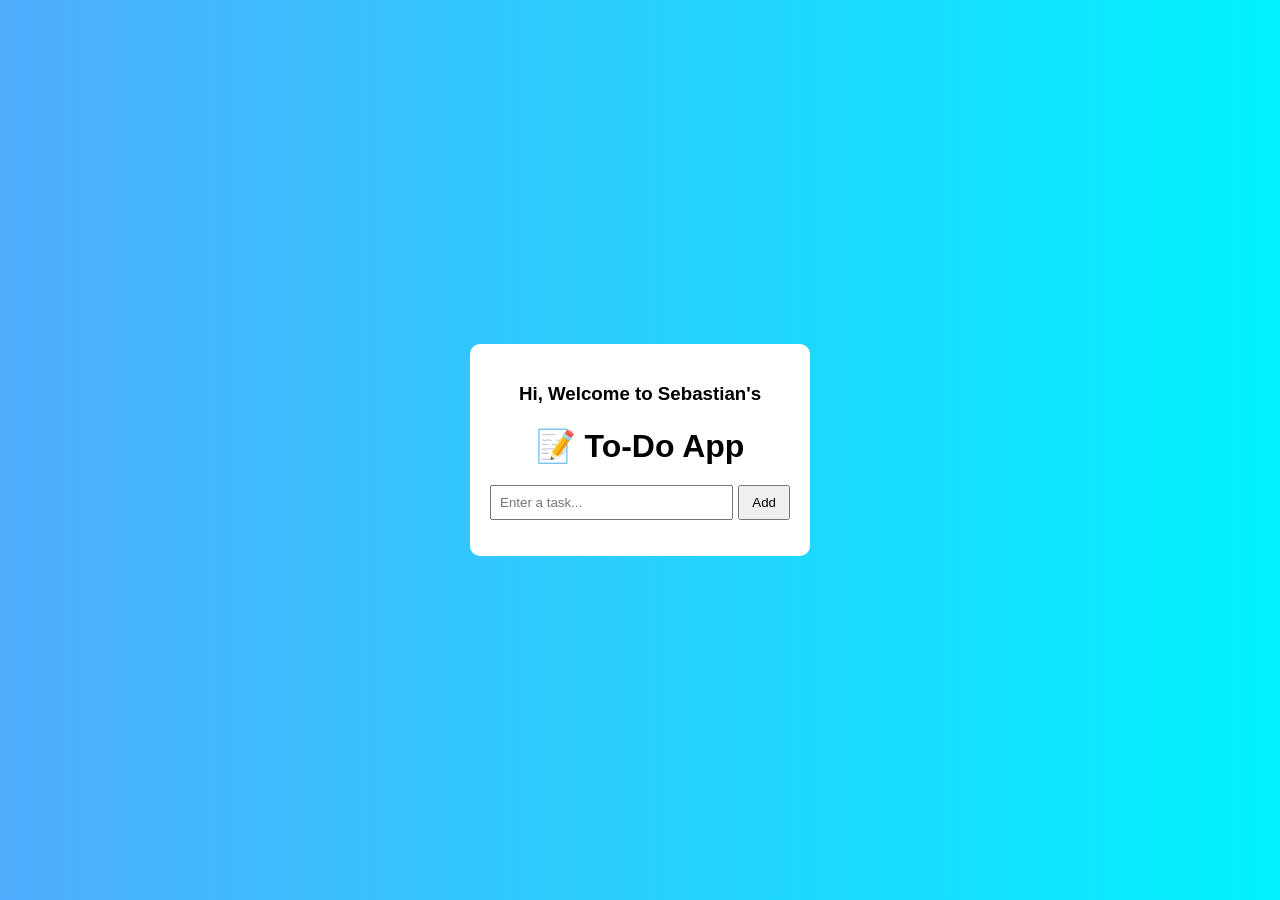
<file: todolist/index.html>
<!DOCTYPE html>
<html lang="en">
<head>
  <meta charset="UTF-8">
  <title>Sebastian's To-Do App</title>
  <link rel="stylesheet" href="style.css">
</head>
<body>

  <div class="container">
    <h3>Hi, Welcome to Sebastian's</h3>
    <h1>📝 To-Do App</h1>
    <div class="input-section">
      <input type="text" id="taskInput" placeholder="Enter a task...">
      <button onclick="addTask()">Add</button>
    </div>

    <ul id="taskList"></ul>
  </div>

  <script src="script.js"></script>
</body>
</html>
</file>
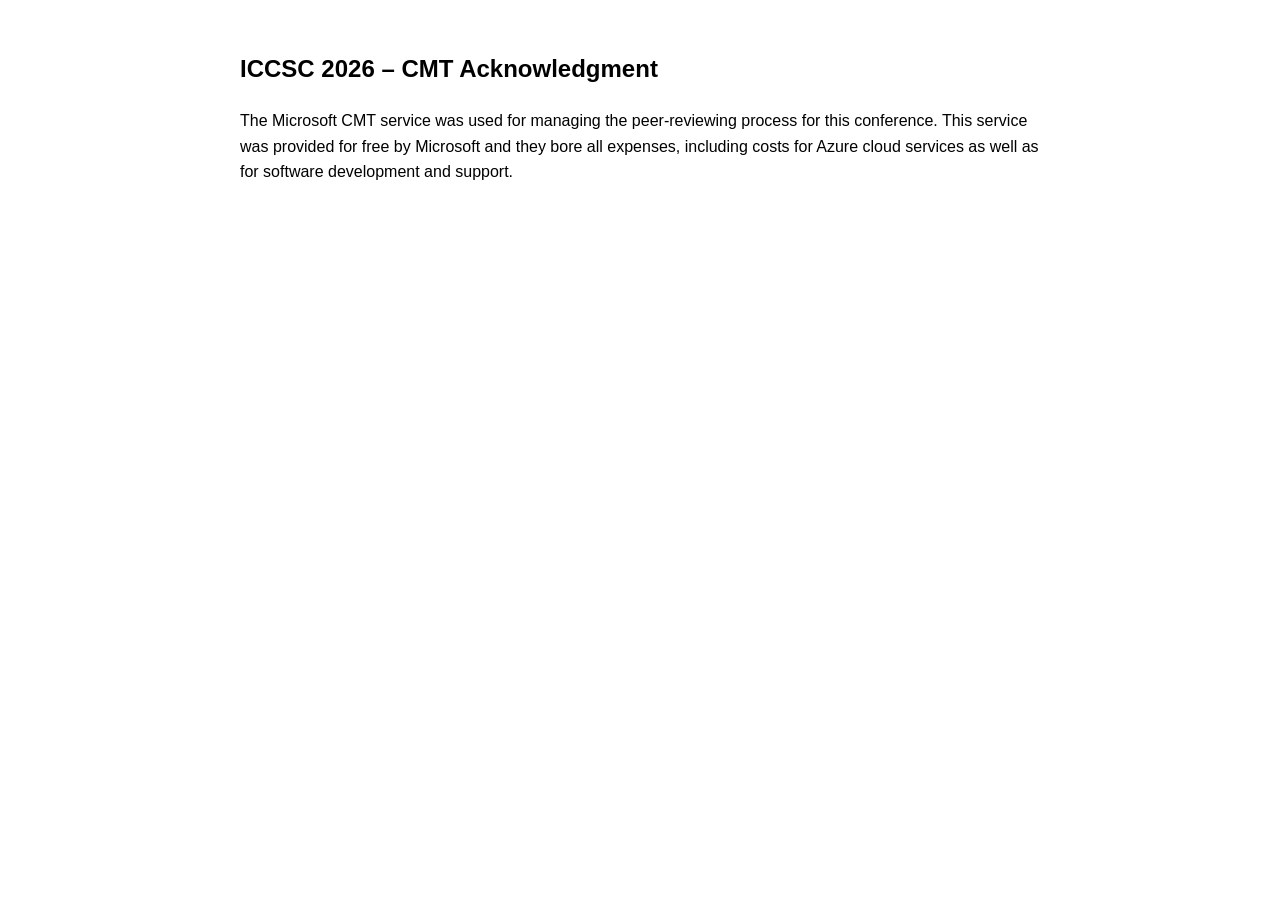
<file: iccsc2026/cmt_acknowledgment.html>
<!DOCTYPE html>
<html lang="en">
<head>
  <meta charset="UTF-8">
  <title>CMT Acknowledgment | ICCSC 2026</title>
</head>
<body style="font-family: Arial; max-width: 800px; margin: 50px auto; line-height:1.6;">

  <h2>ICCSC 2026 – CMT Acknowledgment</h2>

  <p>
    The Microsoft CMT service was used for managing the peer-reviewing process for this conference.
    This service was provided for free by Microsoft and they bore all expenses, including costs for
    Azure cloud services as well as for software development and support.
  </p>

</body>
</html>
</file>
<file: todolist/style.css>
body {
  font-family: Arial, sans-serif;
  background: linear-gradient(to right, #4facfe, #00f2fe);
  display: flex;
  justify-content: center;
  align-items: center;
  height: 100vh;
  margin: 0;
}

.container {
  background: white;
  padding: 20px;
  border-radius: 10px;
  width: 300px;
  text-align: center;
}

h1 {
  margin-bottom: 20px;
}

.input-section {
  display: flex;
  gap: 5px;
}

input {
  flex: 1;
  padding: 8px;
}

button {
  padding: 8px 12px;
  cursor: pointer;
}

ul {
  list-style: none;
  padding: 0;
  margin-top: 15px;
}

li {
  display: flex;
  justify-content: space-between;
  background: #f1f1f1;
  margin-bottom: 5px;
  padding: 8px;
  border-radius: 5px;
}

.completed {
  text-decoration: line-through;
  color: gray;
}
</file>
